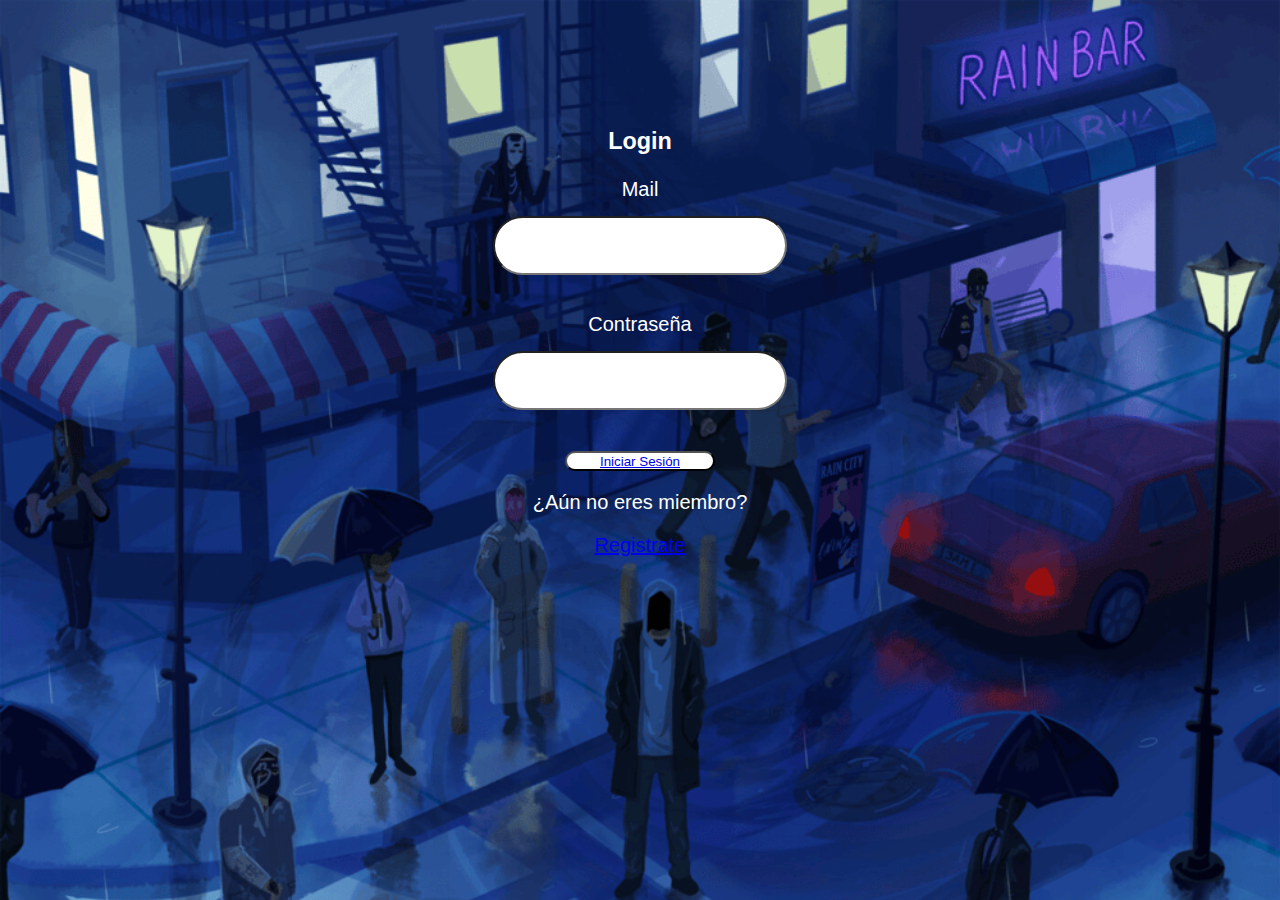
<file: pages/login.html>
<!DOCTYPE html>
<html lang="en">
  <head>
    <meta charset="UTF-8" />
    <meta name="viewport" content="width=device-width, initial-scale=1.0" />
    <title>Login</title>
    <link rel="stylesheet" href="estilazos.css">
  </head>
  <body class="fondo2">

    <div class="cuadro">    
        <div >
            <h3>Login </h3>
            <form action="post">
                <label> Mail <br> <input type="email"  class="i1" required /> </label> <br /> <br>
                <label> Contraseña <br> <input type="password" class="i1"  required /> </label> <br> <br>
                <button>
                <a href="#">Iniciar Sesión</a>
                </button>
            </form>

            <div>
                <p>¿Aún no eres miembro?</p>
                <a href="signUp.html">Registrate</a>
            </div>
        </div>
    </div>


  </body>
</html>
</file>
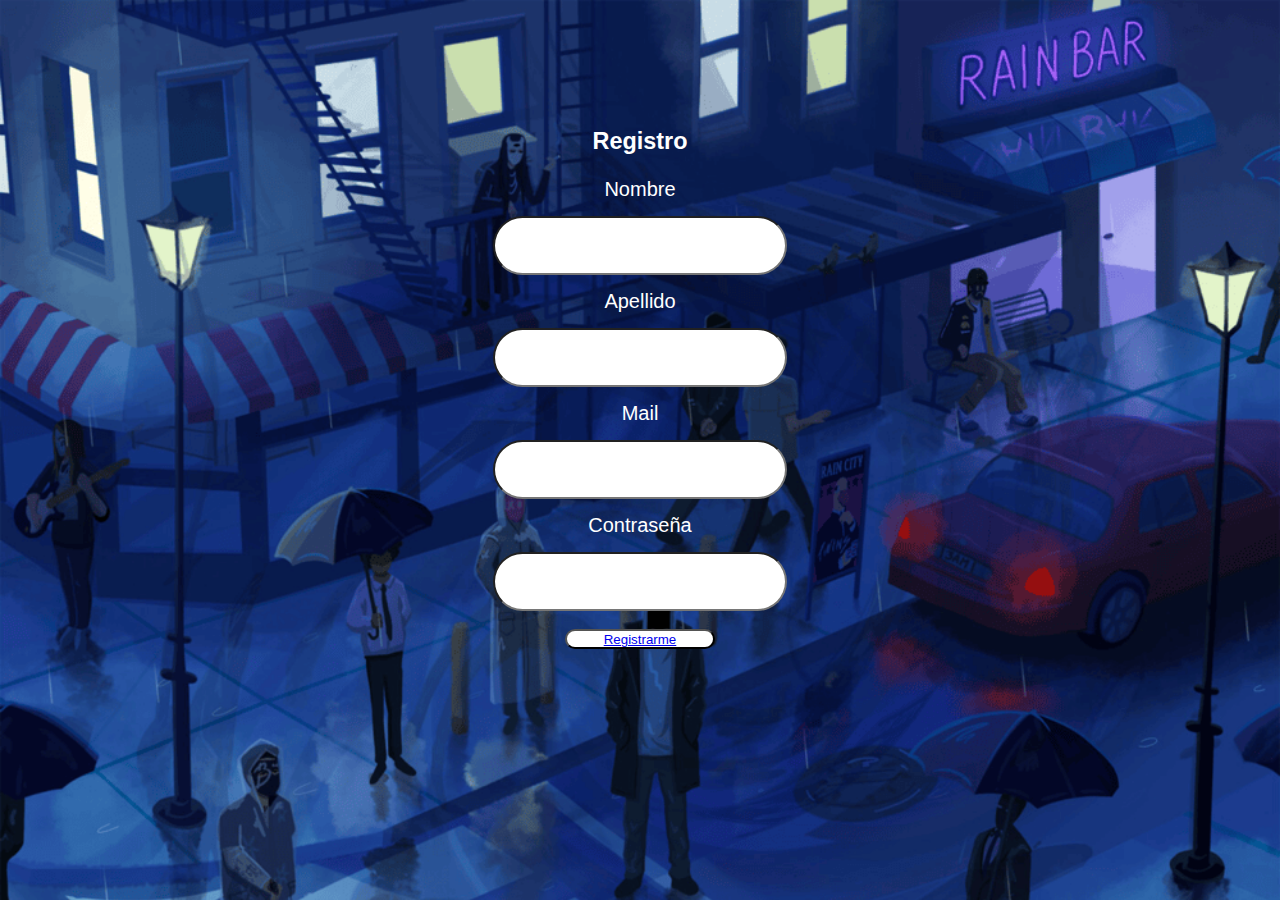
<file: pages/signUp.html>
<!DOCTYPE html>
<html lang="en">
<head>
    <meta charset="UTF-8">
    <meta name="viewport" content="width=device-width, initial-scale=1.0">
    <title>Sign Up</title>
    <link rel="stylesheet" href="estilazos.css">
</head>
<body class="fondo2">
    <div class="cuadro">
        <div>
            <h3>Registro</h3>
            <form action="post">
                <label> Nombre <br> <input type="text" class="i1" required> </label> <br>
                <label>Apellido <br> <input type="text" class="i1" required> </label> <br>
                <label>Mail <br> <input type="email" class="i1" required> </label> <br>
                <label>Contraseña <br> <input type="password" class="i1" required> </label> <br>
                <button>
                    <a href="../index.html">Registrarme</a>
                </button>
            </form>
        </div>
    </div>
</body>
</html>
</file>
<file: pages/estilazos.css>
body {
    margin: 0;
    padding: 0;
    color: #ffff;
    font-family: "Mona Sans", "Helvetica Neue", Helvetica, Arial, sans-serif;
    font-size: 62.5%;
}

.fondo2{
    background-image: url(../ilus/rainCity1.png);
    background-size: cover;
    background-repeat: no-repeat;
}

.fondoAA{
    background-color: #222A2F;
    background-image: url(../ilus/blancoNegro.jpg);
    background-repeat: repeat
}

.cuadroAA{

    margin-top: 10%;
    font-size: 20px;
    text-align: center;
    font-family:Arial, Helvetica, sans-serif

}


.cuadro {
    margin-top: 10%;
    font-size: 20px;
    text-align: center;
    font-family:Arial, Helvetica, sans-serif
}


.i1{
    background: #ffff;
    margin: 15px;
    padding: 20px;
    width: 250px;
    border-radius: 50px;
}


h3 {
display:block

}

button  {
    height: 20px;
    width: 150px;
    border-radius: 20px;
    background-color: #ffff;
}
</file>
